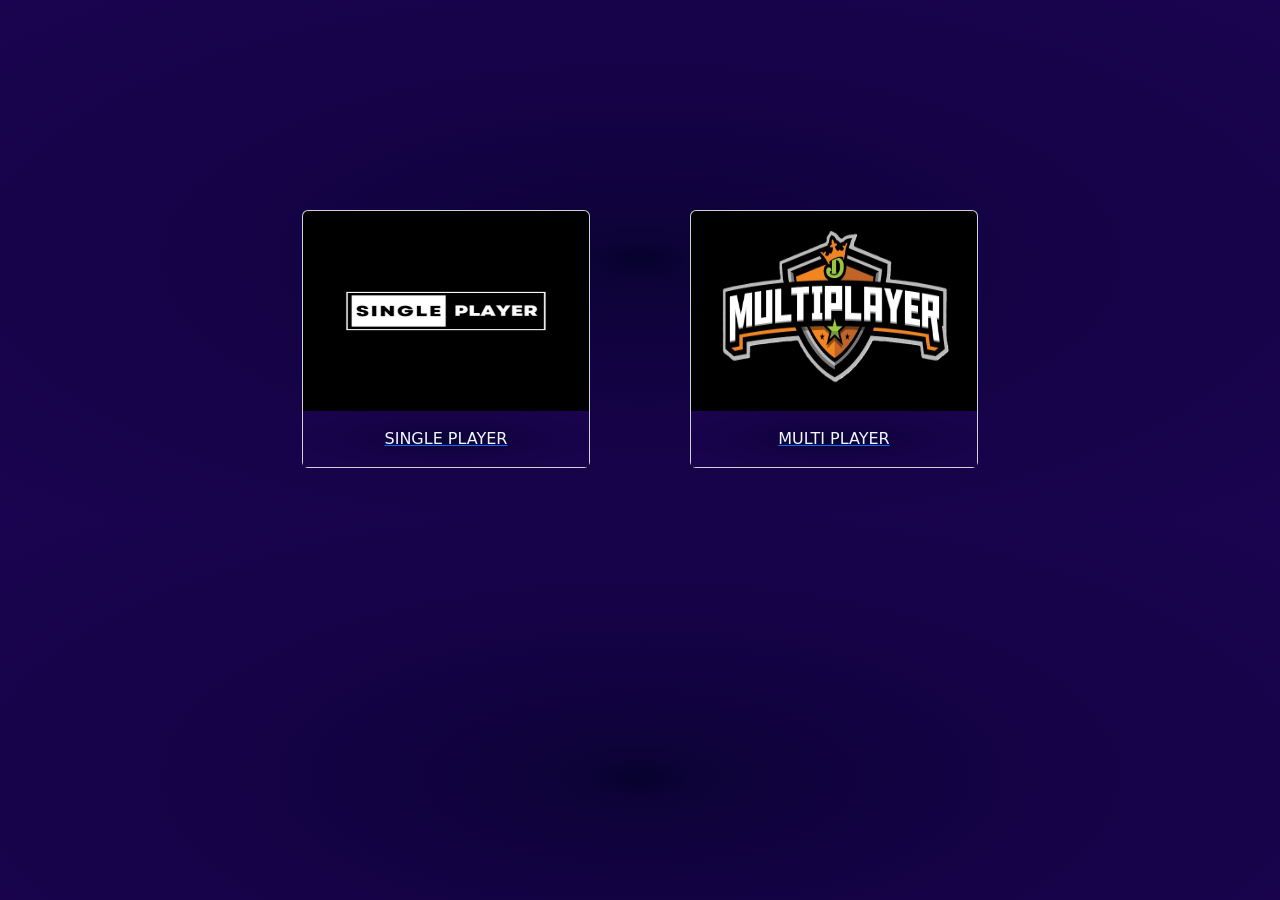
<file: gamelayout.html>
<!doctype html>
<html lang="en">
  <head>
    <meta charset="utf-8">
    <meta name="viewport" content="width=device-width, initial-scale=1">
    <title>game</title>
    <link rel="stylesheet" href="game.css">
    <link href="https://cdn.jsdelivr.net/npm/bootstrap@5.3.3/dist/css/bootstrap.min.css" rel="stylesheet" integrity="sha384-QWTKZyjpPEjISv5WaRU9OFeRpok6YctnYmDr5pNlyT2bRjXh0JMhjY6hW+ALEwIH" crossorigin="anonymous">
  </head>
  <body>
    <div id="main">
    <a href="">
        <div class="card" style="width: 18rem;">
            <img src="channels4_profile.jpg" class="card-img-top" alt="...">
            <div class="card-body">
              <p class="card-text">SINGLE PLAYER</p>
            </div>
          </div>
    </a>
    <a href="">
        <div class="card" style="width: 18rem;">
            <img src="kisspng-logo-font-brand-clip-art-product-draftkings-daily-fantasy-sports-for-cash-5b6aedeca01616.8431738415337343806557.jpg" class="card-img-top" alt="...">
            <div class="card-body">
              <p class="card-text">MULTI PLAYER</p>
            </div>
          </div>
    </a>
    </div>
  </body>
  <script src="https://cdn.jsdelivr.net/npm/bootstrap@5.3.3/dist/js/bootstrap.bundle.min.js" integrity="sha384-YvpcrYf0tY3lHB60NNkmXc5s9fDVZLESaAA55NDzOxhy9GkcIdslK1eN7N6jIeHz" crossorigin="anonymous"></script>

</html>
</file>
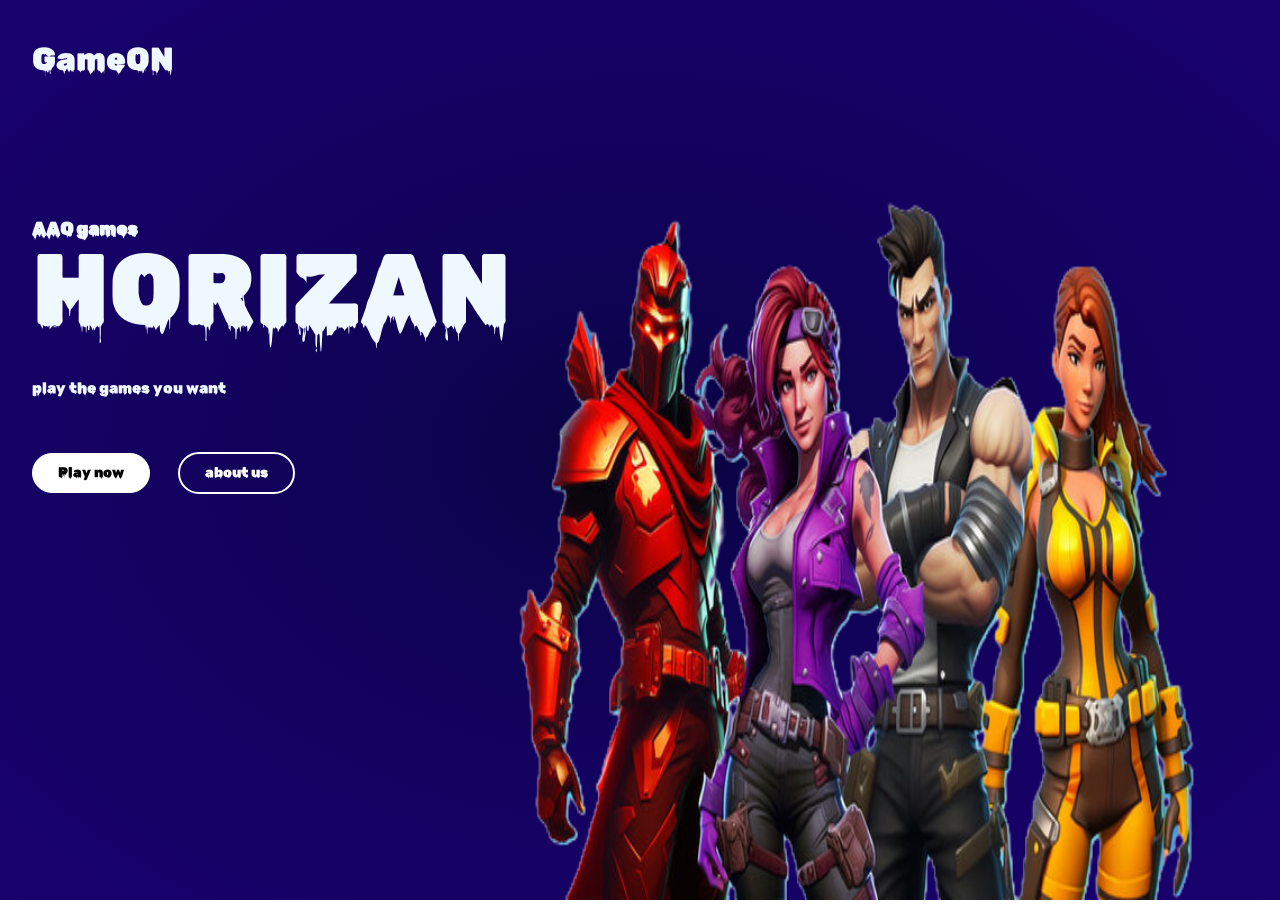
<file: home.html>
<!DOCTYPE html>
<html lang="en">

<head>
    <meta charset="UTF-8">
    <meta name="viewport" content="width=device-width, initial-scale=1.0">
    <title>home</title>
    <link rel="stylesheet" href="home.css">
    <link rel="preconnect" href="https://fonts.googleapis.com">
    <link rel="preconnect" href="https://fonts.gstatic.com" crossorigin>
    <link href="https://fonts.googleapis.com/css2?family=Permanent+Marker&family=Rubik+Wet+Paint&display=swap" rel="stylesheet">
<link rel="stylesheet" href="https://cdnjs.cloudflare.com/ajax/libs/font-awesome/6.6.0/css/all.min.css" integrity="sha512-Kc323vGBEqzTmouAECnVceyQqyqdsSiqLQISBL29aUW4U/M7pSPA/gEUZQqv1cwx4OnYxTxve5UMg5GT6L4JJg==" crossorigin="anonymous" referrerpolicy="no-referrer" />
</head>

<body>
    <section class="hero">
        <div class="main">
            <header>
                <div class="logo">
                    <h2><a href="#">GameON</a></h2>
                </div>

                
            </header>
            <div class="content">
                <div class="main-text">
                    <h3>AAO games</h3>
                    <h1 class=".rubik-wet-paint-regular ">HORIZAN</h1>
                    <p>play the games you want</p>
                    <a href="gamelayout.html">Play now</a>
                    <a href="#" class="cta">about us</a>

                </div>
            </div>
            <div class="image">
                <img src="images.png" alt="">
            </div>
        </div>
    </section>
</body>

</html>
</file>
<file: game.css>
*{
    text-decoration: none;
    margin: 0;
    padding: 0;
}

body{
    background:  radial-gradient( rgb(7, 2, 45),20%,rgb(26, 3, 80));    
} 


#main{
    display: flex;
    margin-top: 10rem;
    justify-content: center;
    align-items: center;
}
a{
    padding: 50px;
    text-decoration: none;

}
p{
    text-decoration: none;
    color: aliceblue;

}
img{
    height: 200px;
}
.card-body{
    display: flex;
    text-decoration: none;
    align-items: center;
    justify-content: center;
    background:  radial-gradient( rgb(7, 2, 45),20%,rgb(26, 3, 80));    
}
@media only screen and (max-width:628px){
    body{
        transform: rotate(90deg);
        overflow-y: hidden;
        overflow-y: hidden;
        width: 100vh;
        height: 100vw;
    }
    #main{
        margin-top:9rem;
    }
}
</file>
<file: home.css>
* {
  padding: 0;
  margin: 0;
  box-sizing: border-box;
  font-family: "Rubik Wet Paint", serif;
  font-weight: 400;
  font-style: normal;
}

body,
html {
  margin: 0;
  padding: 0;
}


body {
  overflow-x: hidden;
  width: 100%;
  height: 100%;
  background: radial-gradient(rgba(1, 5, 47, 0.95), 20%, rgb(25, 1, 110));
  background-size: 100% 100%;
  background-repeat: no-repeat;
  background-attachment: fixed;
}

body::-webkit-scrollbar {
  display: none;
}

.main {
  width: 1400px;
  max-width: 95%;
  margin: 0 auto;
}

.hero {
  height: 100%;
  width: 100%;
  min-height: 100vh;
  background: radial-gradient(rgba(1, 5, 47, 0.95), 20%, rgb(25, 1, 110));
  background-size: 100% 100%;
  background-repeat: no-repeat;
  background-attachment: fixed;
  position: relative;
}

.hero header .logo h2 a {
  display: block;
  font-size: 32px;
  font-weight: 600;
  text-decoration: none;
  color: aliceblue;
  font-family: "Rubik Wet Paint", serif;
  font-weight: 400;
  font-style: normal;
}

.hero header {
  display: flex;
  align-items: center;
  justify-content: space-between;
  padding: 40px 0px 30px;
}
.content {
  padding-top: 110px;
}

.content .main-text {
  position: relative;
  z-index: 2;
}

.content .main-text h1 {
  font-size: 100px;
  color: aliceblue;
  line-height: 1;
  margin: 0px 0px 35px;
  font-family: "Rubik Wet Paint", serif;
  font-weight: 400;
  font-style: normal;
}

.content .main-text h3 {
  font-size: 18px;
  font-weight: 600;
  color: aliceblue;
}

.content .main-text p {
  font-size: 15px;
  color: aliceblue;
  max-width: 100%;
  line-height: 1.8;
  width: 480px;
  margin-bottom: 50px;

}

.content .main-text a {
  display: inline-block;
  text-decoration: none;
  color: black;
  background: #ffffff;
  border: 1px solid white;
  padding: 9px 25px;
  line-height: 1.4;
  border-radius: 30px;
  font-size: 14px;
  font-weight: 500;
}

.content .main-text a:hover {
  transform: scale(1.2);
  border: 2px solid #ffffff;
  background: transparent;
  transition: .4s;
  color: aliceblue;
}

.content .main-text a.cta {
  border: 2px solid #ffffff;
  color: #ffffff;
  background: transparent;
  margin-left: 25px;
}

.content .main-text a.cta:hover {
  color: black;
  background: #ffffff;
  border: 1px solid white;
  transition: .4s;
}

.image {
  margin-top: 2rem;
  position: absolute;
  width: 100%;
  height: 85%;
  bottom: 0;
  right: 0;
  text-align: right;
}

.image img {
  height: 100%;
  width: 70%;
  margin-left: 34%;
}
@media only screen  and (max-width:628px){

    body{
      transform: rotate(90deg);

    }
    .main{
      width: 100vh;
      height: 100vw;
    }

    .content .main-text h1{
      font-size: 50px;
    }

    .content .main-text p{
      font-size: 14px;
    }

    .image img{
      width: 77%;
      height: 80%;

    }
    .hero{
      width: 100vh;
      height: 100vw;
    
    }

}
</file>
